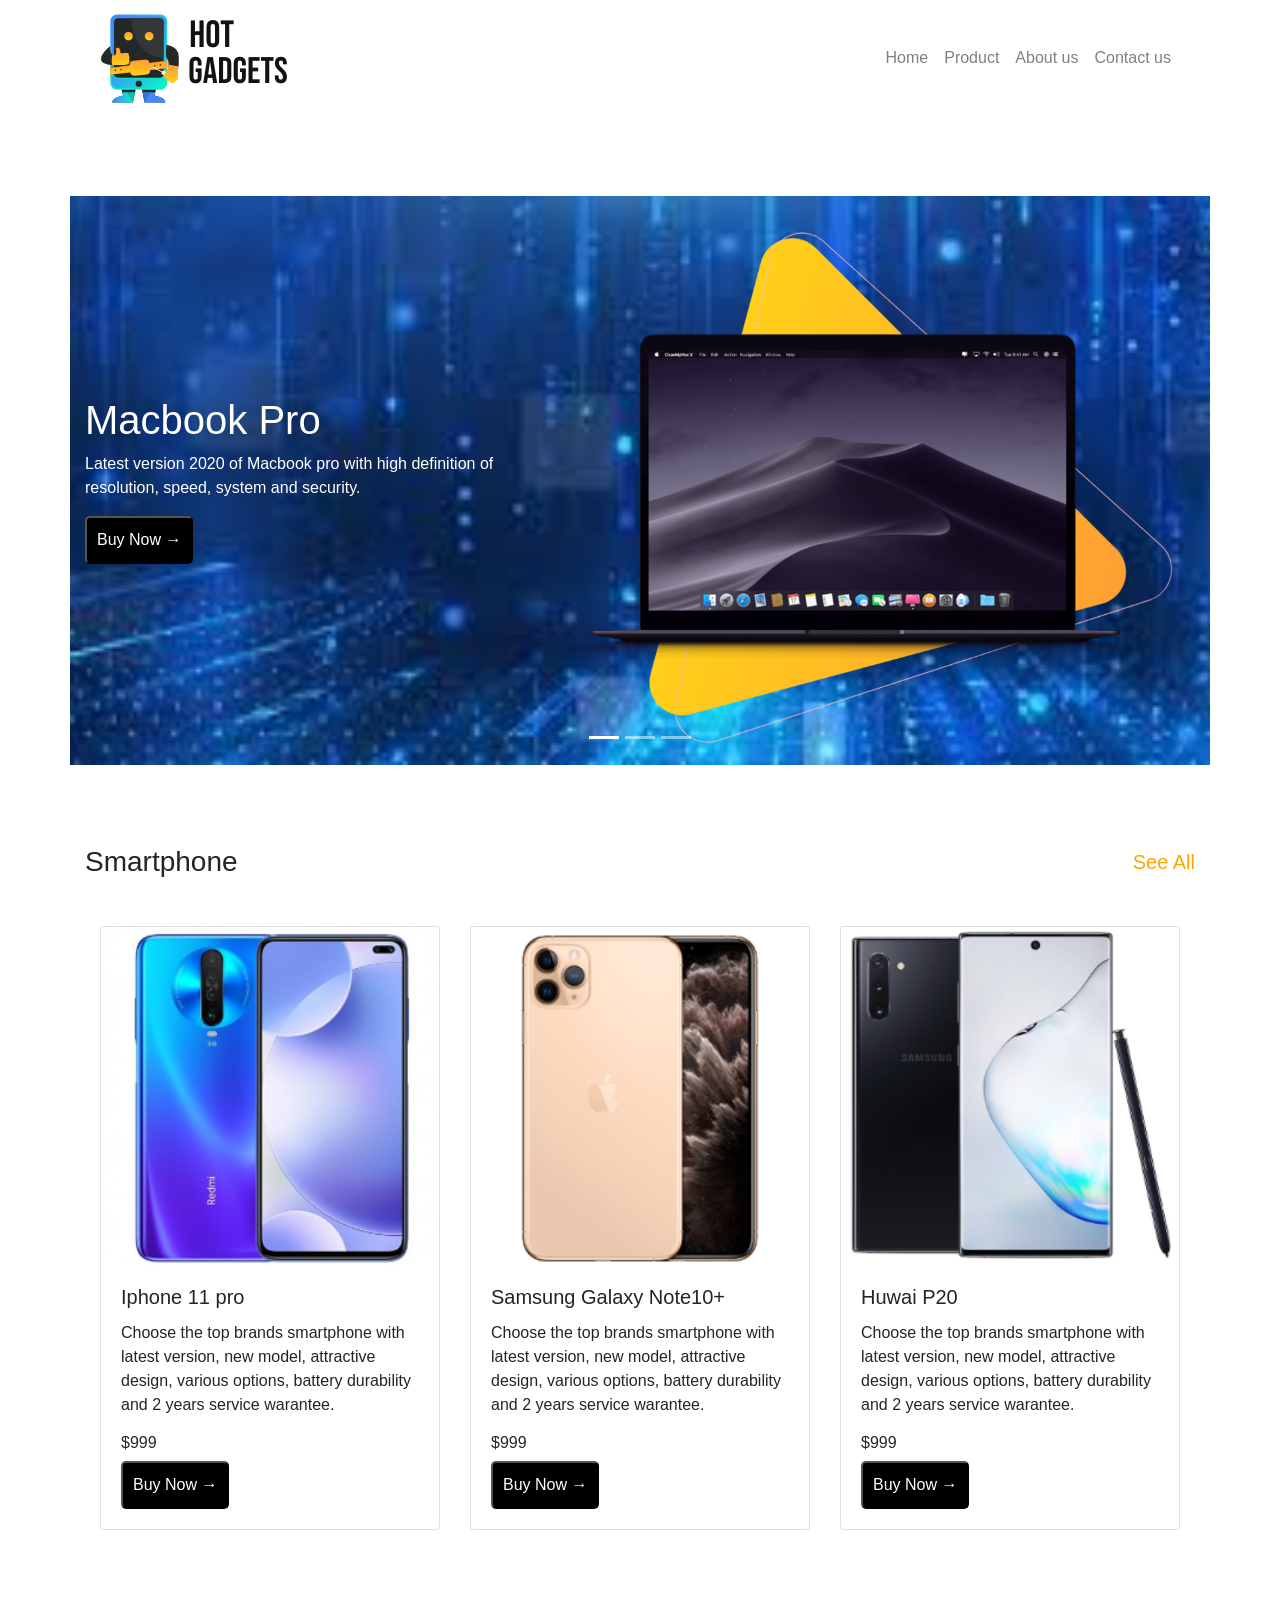
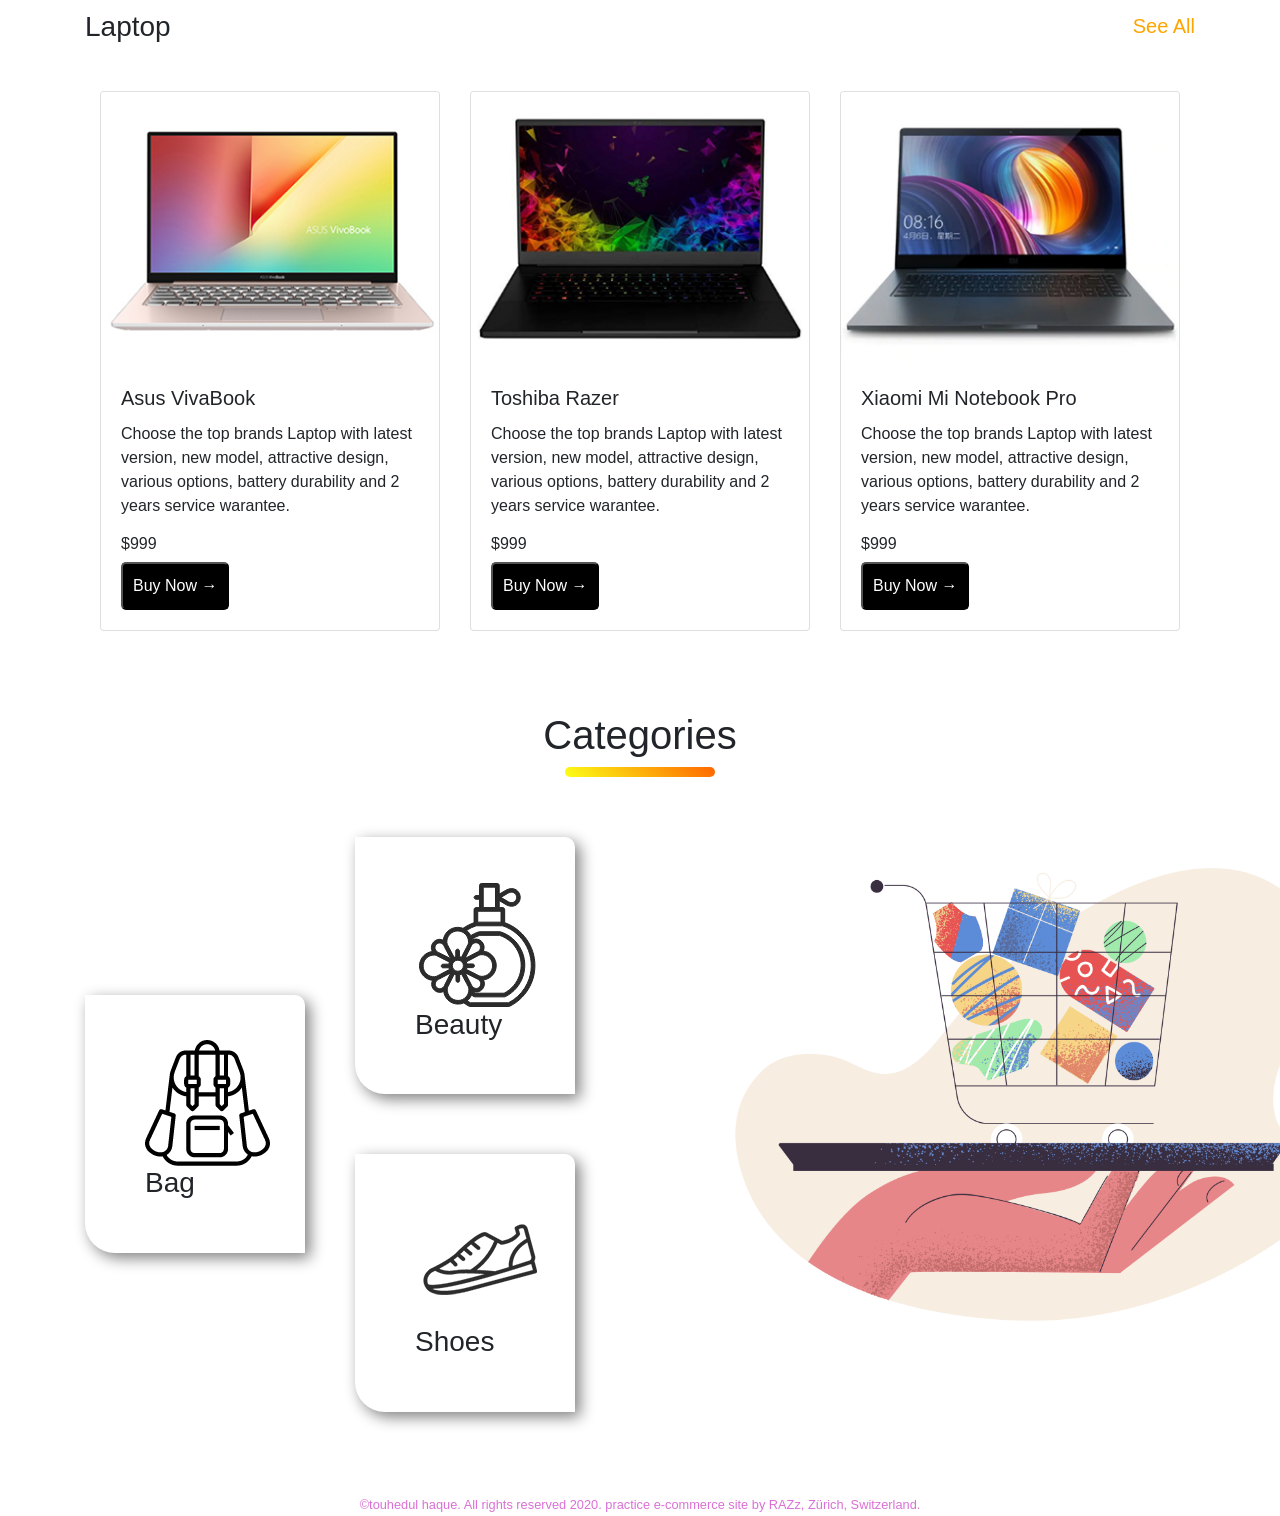
<file: index.html>
<!DOCTYPE html>
<html lang="en">

<head>
    <meta charset="UTF-8">
    <meta name="viewport" content="width=device-width, initial-scale=1.0">
    <title>Hot Gadgets</title>
    <link rel="icon" type="image/png" href="images/fav-icon.png">
    <link rel="stylesheet" href="style.css">
    <link rel="stylesheet" href="https://stackpath.bootstrapcdn.com/bootstrap/4.5.0/css/bootstrap.min.css"
        integrity="sha384-9aIt2nRpC12Uk9gS9baDl411NQApFmC26EwAOH8WgZl5MYYxFfc+NcPb1dKGj7Sk" crossorigin="anonymous">
</head>

<body>
    <div class="container bg-color">

        <nav class="navbar navbar-expand-lg navbar-light">
            <a class="navbar-brand" href="#"><img src="images/logo.png" alt=""></a>


            <button class="navbar-toggler" type="button" data-toggle="collapse" data-target="#navbarNav"
                aria-controls="navbarNav" aria-expanded="false" aria-label="Toggle navigation">
                <span class="navbar-toggler-icon"></span>
            </button>
            <div class="collapse navbar-collapse d-flex justify-content-end" id="navbarNav">
                <ul class="navbar-nav">
                    <li class="nav-item">
                        <a class="nav-link" href="#home">Home</a>
                    </li>
                    <li class="nav-item">
                        <a class="nav-link" href="#product">Product</a>
                    </li>
                    <li class="nav-item">
                        <a class="nav-link" href="#about us">About us</a>
                    </li>
                    <li class="nav-item">
                        <a class="nav-link " href="#contact us">Contact us</a>
                    </li>
                </ul>
            </div>
        </nav>
    </div>

    <div class="container bg-image">

        <div id="carouselExampleIndicators" class="carousel slide" data-ride="carousel">
            <ol class="carousel-indicators">
                <li data-target="#carouselExampleIndicators" data-slide-to="0" class="active"></li>
                <li data-target="#carouselExampleIndicators" data-slide-to="1"></li>
                <li data-target="#carouselExampleIndicators" data-slide-to="2"></li>
            </ol>
            <div class="carousel-inner">
                <div class="carousel-item active">

                    <div class="row align-items-center">
                        <div class="col-md-5">
                            <h1>Macbook Pro</h1>
                            <p>Latest version 2020 of Macbook pro with high definition of resolution, speed, system and
                                security.</p>
                            <button class="button-color">Buy Now →</button>
                        </div>
                        <div class="col-md-7">
                            <img src="images/banner-products/product-1.png" class="d-block w-100" alt="...">
                        </div>
                    </div>
                </div>

                <div class="carousel-item">
                    <div class="row align-items-center">
                        <div class="col-md-5">
                            <h1>Speaker</h1>
                            <p>High quality Loud speaker with home theatre, bass and handsfree options.</p>
                            <button class="button-color">Buy Now →</button>
                        </div>
                        <div class="col-md-7">
                            <img src="images/banner-products/slider-1.png" class="d-block w-100" alt="...">
                        </div>
                    </div>
                </div>

                <div class="carousel-item">

                    <div class="row align-items-center">
                        <div class="col-md-5">
                            <h1>Bluetooth Speaker</h1>
                            <p>High quality Bluetooth speaker with extra bass and handsfree options.</p>
                            <button class="button-color">Buy Now →</button>
                        </div>
                        <div class="col-md-7">
                            <img src="images/banner-products/slider-3.png" class="d-block w-100" alt="...">
                        </div>

                    </div>
                </div>
            </div>
        </div>
    </div>
    <div class="container">
        <div class="row align-items-center margin-down">
            <div class="col-md-6">
                <h3>Smartphone</h3>
            </div>
            <div class="col-md-6 see-all-margin">
                <h5>See All</h5>
            </div>
        </div>
        <div class="container first">
            <div class="card-deck">
                <div class="card">
                    <img src="images/phone/phone-1.png" class="card-img-top" alt="...">
                    <div class="card-body">
                        <h5 class="card-title">Iphone 11 pro</h5>
                        <p class="card-text">Choose the top brands smartphone with latest version, new model, attractive
                            design, various options, battery durability and 2 years service warantee.</p>
                        <h6>$999</h6>
                        <button class="button-color">Buy Now →</button>
                    </div>
                </div>
                <div class="card">
                    <img src="images/phone/phone-2.png" class="card-img-top" alt="...">
                    <div class="card-body">
                        <h5 class="card-title">Samsung Galaxy Note10+</h5>
                        <p class="card-text">Choose the top brands smartphone with latest version, new model, attractive
                            design, various options, battery durability and 2 years service warantee.</p>
                        <h6>$999</h6>
                        <button class="button-color">Buy Now →</button>
                    </div>
                </div>
                <div class="card">
                    <img src="images/phone/phone-3.png" class="card-img-top" alt="...">
                    <div class="card-body">
                        <h5 class="card-title">Huwai P20</h5>
                        <p class="card-text">Choose the top brands smartphone with latest version, new model, attractive
                            design, various options, battery durability and 2 years service warantee.</p>
                        <h6>$999</h6>
                        <button class="button-color">Buy Now →</button>
                    </div>
                </div>
            </div>

        </div>


        <div class="row align-items-center margin-down">
            <div class="col-md-6">
                <h3>Laptop</h3>
            </div>
            <div class="col-md-6 see-all-margin">
                <h5>See All</h5>
            </div>
        </div>

        <div class="container second">
            <div class="card-deck">
                <div class="card">
                    <img src="images/laptop/product-1.png" class="card-img-top" alt="...">
                    <div class="card-body">
                        <h5 class="card-title">Asus VivaBook</h5>
                        <p class="card-text">Choose the top brands Laptop with latest version, new model, attractive
                            design, various options, battery durability and 2 years service warantee.</p>
                        <h6>$999</h6>
                        <button class="button-color">Buy Now →</button>
                    </div>
                </div>
                <div class="card">
                    <img src="images/laptop/product-2.png" class="card-img-top" alt="...">
                    <div class="card-body">
                        <h5 class="card-title">Toshiba Razer</h5>
                        <p class="card-text">Choose the top brands Laptop with latest version, new model, attractive
                            design, various options, battery durability and 2 years service warantee.</p>

                        <h6>$999</h6>
                        <button class="button-color">Buy Now →</button>
                    </div>
                </div>
                <div class="card">
                    <img src="images/laptop/product-3.png" class="card-img-top" alt="...">
                    <div class="card-body">
                        <h5 class="card-title">Xiaomi Mi Notebook Pro</h5>
                        <p class="card-text">Choose the top brands Laptop with latest version, new model, attractive
                            design, various options, battery durability and 2 years service warantee.</p>

                        <h6>$999</h6>
                        <button class="button-color">Buy Now →</button>
                    </div>
                </div>
            </div>

        </div>

    </div>

    <div class="container">

        <h1 class="alignment-cat">Categories</h1>
        <div class="line-up"></div>
        <div class="row align-items-center">
            <div class="col-md-6 row align-items-center">
                <div class="col-md-6">

                    <div class="box bag">
                        <img src="images/Categories/bag.png" alt="">
                        <h3>Bag</h3>
                    </div>
                </div>
                <div class="col-md-6">

                    <div class="box beauty">
                        <img src="images/Categories/perfume.png" alt="">
                        <h3>Beauty</h3>
                    </div>

                    <div class="box shoes">
                        <img src="images/Categories/shoe.png" alt="">
                        <h3>Shoes</h3>
                    </div>
                </div>

            </div>
            <div class="col-md-6">
                <div>
                    <img src="images/Categories/pale-order.png" alt="">

                </div>

            </div>
        </div>

    </div>

<footer>
    <small>©touhedul haque. All rights reserved 2020. practice e-commerce site by RAZz, Zürich, Switzerland.</small>
</footer>




















    <script src="https://code.jquery.com/jquery-3.5.1.slim.min.js"
        integrity="sha384-DfXdz2htPH0lsSSs5nCTpuj/zy4C+OGpamoFVy38MVBnE+IbbVYUew+OrCXaRkfj"
        crossorigin="anonymous"></script>
    <script src="https://cdn.jsdelivr.net/npm/popper.js@1.16.0/dist/umd/popper.min.js"
        integrity="sha384-Q6E9RHvbIyZFJoft+2mJbHaEWldlvI9IOYy5n3zV9zzTtmI3UksdQRVvoxMfooAo"
        crossorigin="anonymous"></script>
    <script src="https://stackpath.bootstrapcdn.com/bootstrap/4.5.0/js/bootstrap.min.js"
        integrity="sha384-OgVRvuATP1z7JjHLkuOU7Xw704+h835Lr+6QL9UvYjZE3Ipu6Tp75j7Bh/kR0JKI"
        crossorigin="anonymous"></script>
</body>

</html>
</file>
<file: style.css>
.container{
    margin-bottom: 80px;
}

.bg-color{
    background-color: none;
}
.bg-image{
    background-image: url(images/back-2.jpeg);
    background-size: cover;
    background-repeat: no-repeat;

}
.col-md-5{
    color: white;
    
}
.button-color{
    color: white;
    background-color: black;
    border-radius: 5px;
    padding: 10px 10px;
}
.see-all-margin{
    text-align: right;
    color: orange;
}
.margin-down{
    margin-bottom: 40px;
}
.alignment-cat{
    text-align: center;
}
.line-up{
    height: 10px;
    width: 150px;
    border-radius: 6px;
    background-image: linear-gradient(45deg, rgb(251, 255, 22), rgb(255, 102, 0));
    margin: 0 auto;
}
.box{
    box-shadow: 5px 5px 15px grey;
    padding: 45px 60px;
    border-radius: 0px 10px 0px 30px;
    margin-right: 20px;
    margin-top: 60px;
}

footer{
    color: orchid;
    text-align: center;
}
</file>
